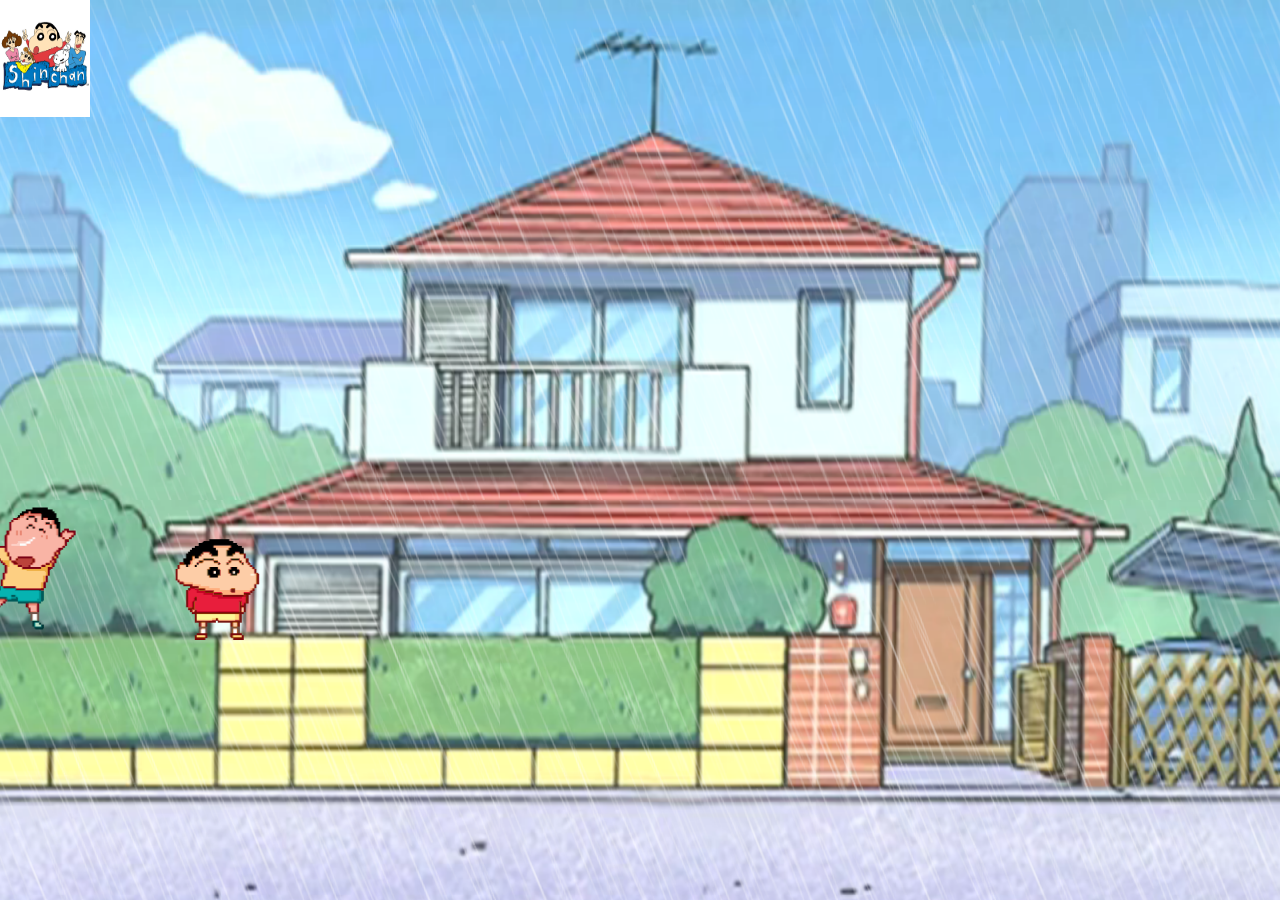
<file: index.html>
<!DOCTYPE html>
<html lang="en">
    
    <head>
        <meta charset="UTF-8">
        <meta http-equiv="X-UA-Compatible" content="IE=edge">
        <meta name="viewport" content="width=device-width, initial-scale=1.0">
        <title>Shinchan Animation</title>
        <link rel="stylesheet" href="css/style.css">
        <link rel="shortcut icon" href="img/fav.png" type="image/x-icon">
        <script src="script.js"></script>
        
</head>

<body>
    
    <div class="headimg">
        <img src="img/head-img.jpg" alt="">
    </div>
    <nav>
        <a href="https://www.google.com/">
            <button>Visit Google</button>
            
            <a class="button1" href="about.html" target="_blank"> About</a>
            <a class="button2" href="comic.html" target="_blank"> Comic</a>
        </a>
    </nav>
    
    <a href="https://www.google.com/">
        <button></button>
    </a>
    
    
    <marquee scrollamount='38' direction="right">
        <img class="image" width="15%" src="img/Boo.gif" alt="">
        <img class="image" width="15%" src="img/shinchan.gif" alt="">
    </marquee>
    
    
</body>

</html>
</file>
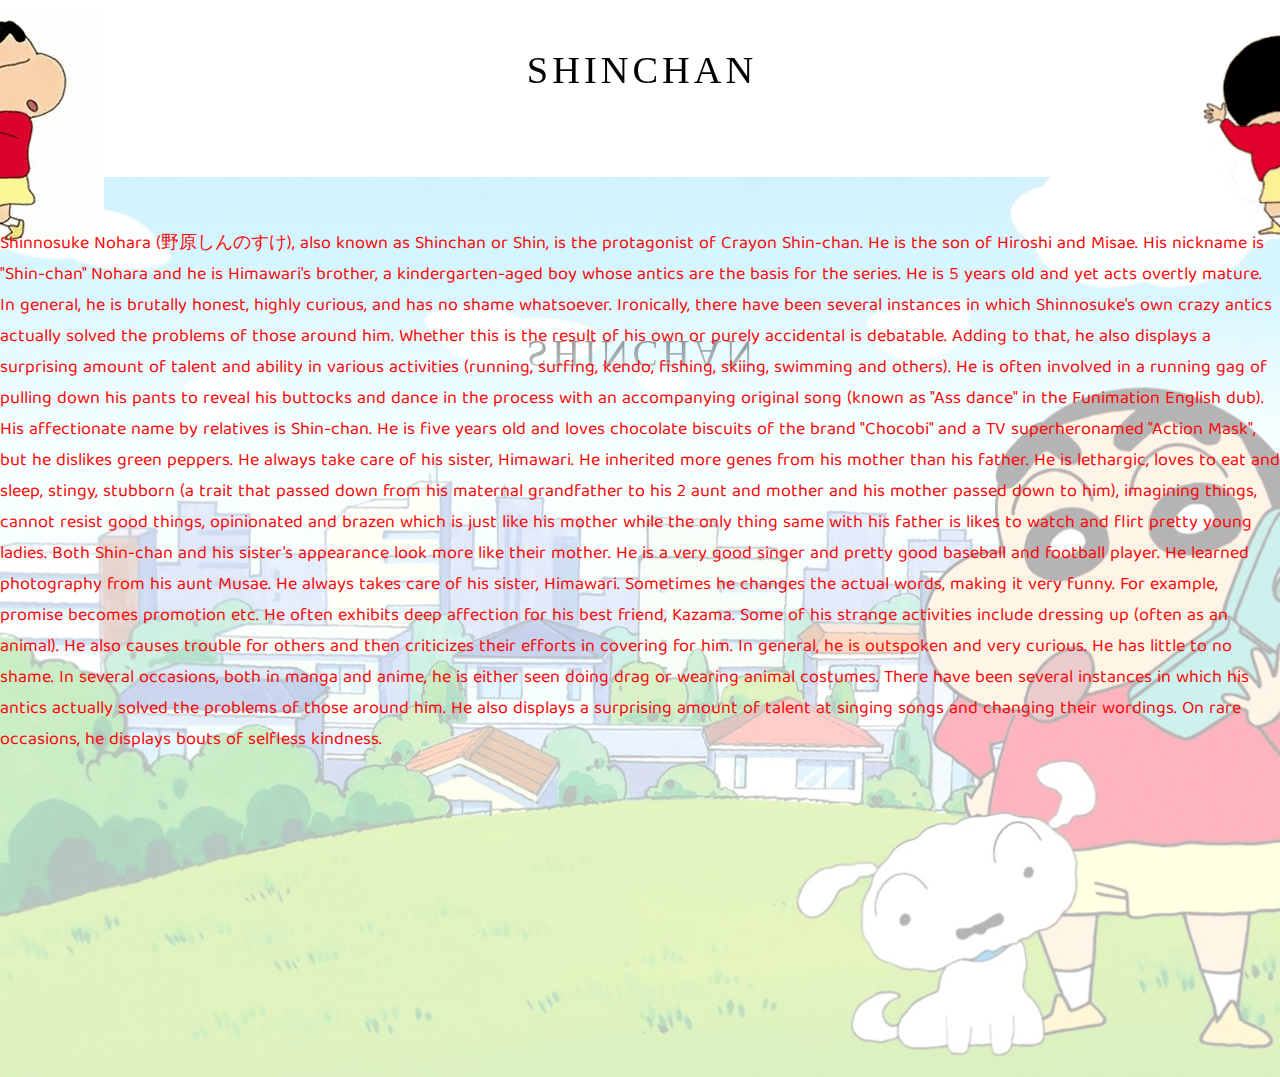
<file: about.html>
<!DOCTYPE html>
<html lang="en">

<head>
    <meta charset="UTF-8">
    <meta http-equiv="X-UA-Compatible" content="IE=edge">
    <meta name="viewport" content="width=device-width, initial-scale=1.0">
    <title>About</title>
    <link rel="stylesheet" href="css/style2.css">
    <link rel="shortcut icon" href="img/fav.png" type="image/x-icon">
</head>

<body>
    <div class="wave">
        <span style="--i:1;">S</span>
        <span style="--i:2;">H</H1></span>
        <span style="--i:3;">I</span>
        <span style="--i:4;">N</span>
        <span style="--i:5;">C</span>
        <span style="--i:6;">H</span>
        <span style="--i:7;">A</span>
        <span style="--i:8;">N</span>
    </div>


    <div class="left">
        <img id="shin" src="img/shinchan3.gif" alt="shinchan">
    </div>

    <div class="right">
        <img src="img/shinchan2.gif" alt="shinchan">
    </div>



    <div class="container">
        Shinnosuke Nohara (野原しんのすけ), also known as Shinchan or Shin, is the protagonist of Crayon Shin-chan. He is the
        son of
        Hiroshi and Misae. His nickname is "Shin-chan" Nohara and he is Himawari's brother, a kindergarten-aged boy
        whose antics
        are the basis for the series.
        He is 5 years old and yet acts overtly mature. In general, he is brutally honest, highly curious, and has no
        shame
        whatsoever. Ironically, there have been several instances in which Shinnosuke's own crazy antics actually solved
        the
        problems of those around him. Whether this is the result of his own or purely accidental is debatable. Adding to
        that,
        he also displays a surprising amount of talent and ability in various activities (running, surfing, kendo,
        fishing,
        skiing, swimming and others).

        He is often involved in a running gag of pulling down his pants to reveal his buttocks and dance in the process
        with an
        accompanying original song (known as "Ass dance" in the Funimation English dub). His affectionate name by
        relatives is
        Shin-chan. He is five years old and loves chocolate biscuits of the brand "Chocobi" and a TV superheronamed
        "Action
        Mask", but he dislikes green peppers. He always take care of his sister, Himawari. He inherited more genes from
        his
        mother than his father. He is lethargic, loves to eat and sleep, stingy, stubborn (a trait that passed down from
        his
        maternal grandfather to his 2 aunt and mother and his mother passed down to him), imagining things, cannot
        resist good
        things, opinionated and brazen which is just like his mother while the only thing same with his father is likes
        to watch
        and flirt pretty young ladies. Both Shin-chan and his sister's appearance look more like their mother. He is a
        very good
        singer and pretty good baseball and football player. He learned photography from his aunt Musae. He always takes
        care of
        his sister, Himawari. Sometimes he changes the actual words, making it very funny. For example, promise becomes
        promotion etc. He often exhibits deep affection for his best friend, Kazama. Some of his strange activities
        include
        dressing up (often as an animal). He also causes trouble for others and then criticizes their efforts in
        covering for
        him. In general, he is outspoken and very curious. He has little to no shame. In several occasions, both in
        manga and
        anime, he is either seen doing drag or wearing animal costumes. There have been several instances in which his
        antics
        actually solved the problems of those around him. He also displays a surprising amount of talent at singing
        songs and
        changing their wordings. On rare occasions, he displays bouts of selfless kindness.


    </div>

    <script src="script.js"></script>

</body>

</html>
</file>
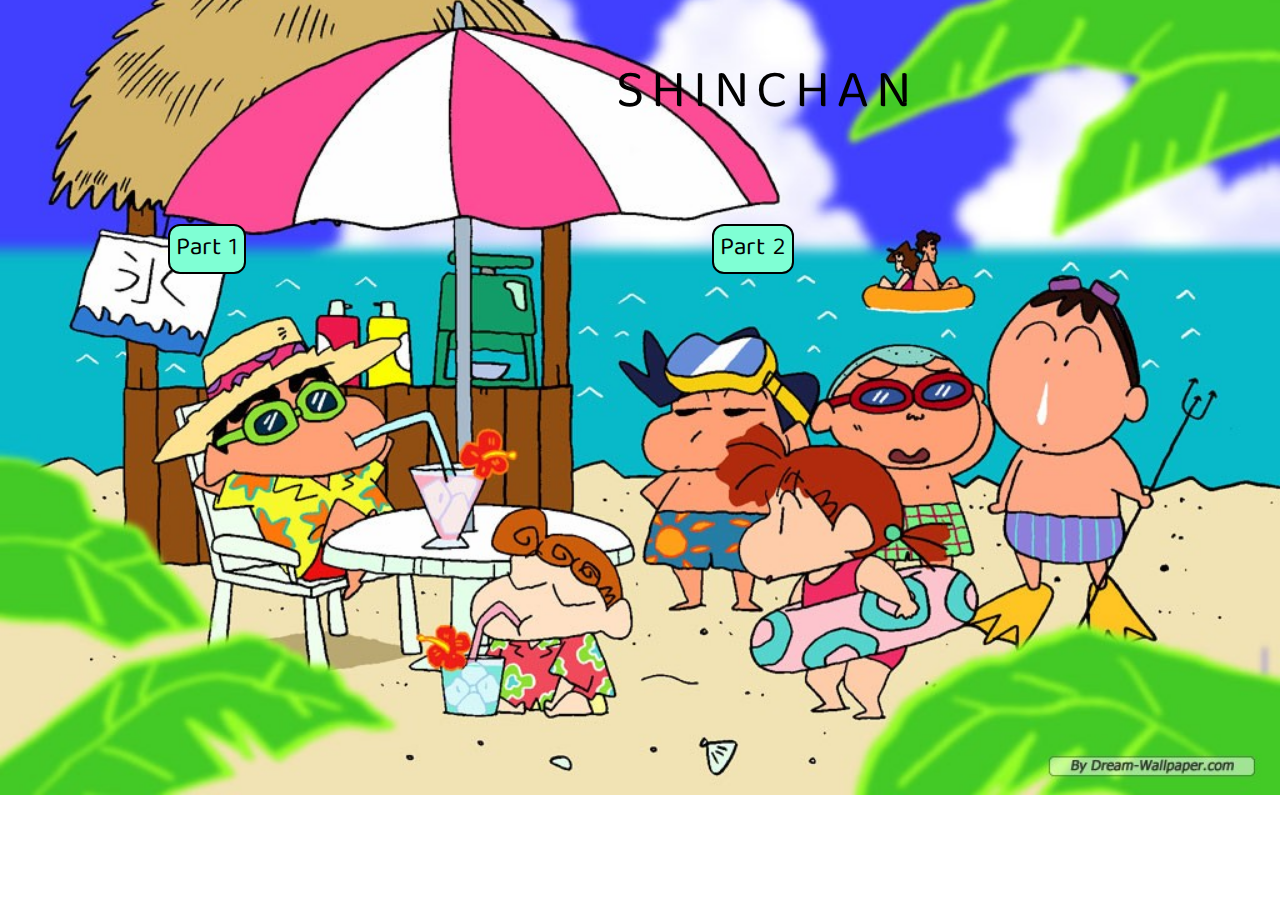
<file: comic.html>
<!DOCTYPE html>
<html>

<head>
    <title>Comic</title>
    <link rel="shortcut icon" href="img/fav.png" type="image/x-icon">
    <link rel="stylesheet" href="css/style3.css">

</head>

<body>
    <div class="wave">
        <span style="--i:1;">S</span>
        <span style="--i:2;">H</H1></span>
        <span style="--i:3;">I</span>
        <span style="--i:4;">N</span>
        <span style="--i:5;">C</span>
        <span style="--i:6;">H</span>
        <span style="--i:7;">A</span>
        <span style="--i:8;">N</span>
    </div>

    <div class="container">

        <div>
            <button class="button1"> Part 1</button>
        </div>

        <iframe class="part1" width="560" height="315" src="https://www.youtube.com/embed/nRB-yZgKPFo"
            title="YouTube video player" frameborder="0"
            allow="accelerometer; autoplay; clipboard-write; encrypted-media; gyroscope; picture-in-picture"
            allowfullscreen></iframe>

        <div class="secound">

            <div>
                <button class="same"> Part 2</button>
            </div>

            <iframe class="part2" width="560" height="315" src="https://www.youtube.com/embed/aS44aIu-zww"
                title="YouTube video player" frameborder="0"
                allow="accelerometer; autoplay; clipboard-write; encrypted-media; gyroscope; picture-in-picture"
                allowfullscreen></iframe>

            <script src="script.js"></script>
        </div>
    </div>

</body>

</html>
</file>
<file: css/style.css>
@import url('https://fonts.googleapis.com/css2?family=Baloo+Tamma+2:wght@700&display=swap');

body {
  padding: 0;
  margin: 0;
  background: url("../img/house.png") no-repeat;
  background-size: 100% 100%;
  background-attachment: fixed;
  overflow: hidden;
}

.image {
  margin-top: 432px;
}

body::before {
  content: "";
  position: absolute;
  height: 100%;
  width: 100%;
  background: url("../img/rain.png");
  animation: rain 0.2s linear infinite;

}

.headimg img {
  position: absolute;
  height: 13%;
  width: 7%;
  animation: color-change 1s linear infinite;
}

.button1 {
  position: absolute;
  background: aquamarine;
  text-decoration: none;
  font-family: "Baloo Tamma 2", cursive;
  cursor: pointer;
  font-size: 20px;
  border-radius: 11px;
  border: 2px solid black;
  margin-left: 80rem;
  margin-top: 14px;
  padding: 2.5px;
}

.button1:hover {

  font-size: 24px;
  animation: color-change 1s linear infinite;
  
}
.button2 {
  position: absolute;
  background: aquamarine;
  text-decoration: none;
  font-family: "Baloo Tamma 2", cursive;
  cursor:pointer;
  font-size: 20px;
  border-radius: 11px;
  border: 2px solid black;
  margin-left: 10rem;
  margin-left: 85rem;
  margin-top: 14px;
  padding: 2.5px;
 
}

.button2:hover {

  font-size: 24px;
  animation: color-change 1s linear infinite;
}

@keyframes rain {
  0% {
    background-position: 0% 0%;
  }

  100% {
    background-position: 20% 100%;
  }
}

@keyframes color-change {
  0%,
  100% {
    filter: hue-rotate(0deg);
  }

  50% {
    filter: hue-rotate(360deg);
  }
}
</file>
<file: css/style2.css>
@import url("https://fonts.googleapis.com/css2?family=Baloo+Tamma+2:wght@700&display=swap");
body {
  display: flex;
  justify-content: center;
  align-items: center;
  overflow: hidden;
}

body::before {
  content: "";
  position: absolute;
  height: 100%;
  width: 100%;
  background: url(../img/background2.jpg) no-repeat center center/cover;
  margin-top: 65em;
  opacity: 0.30;
}

.wave {
  position: relative;
  -webkit-box-reflect: below 12px linear-gradient(transparent, rgba(0, 0, 0.2));
}

.wave span {
  position: relative;
  display: inline-block;
  font-size: 2.4em;
  text-transform: uppercase;
  animation: animate 1s ease-in-out infinite;
  animation-delay: calc(0.1s * var(--i));
  margin-bottom: 114px;
  margin-top: 2.5rem;
}

.container {
  position: absolute;
  margin-top: 850px;
  font-family: "Baloo Tamma 2", cursive;
  font-size: 18px;
  color: #fc0707;
  margin-bottom: 80px;
}

.left {
  position: absolute;
  margin-left: -82rem;
  margin-top: 3rem;
}

.right {
  position: absolute;
  margin-right: -82rem;
  margin-top: 3rem;
}

@keyframes animate {
  0% {
    transform: translateY(0px);
  }
  20% {
    transform: translateY(-20px);
  }
  40%, 100% {
    transform: translateY(0px);
  }
}
</file>
<file: css/style3.css>
@import url("https://fonts.googleapis.com/css2?family=Baloo+Tamma+2:wght@700&display=swap");
body {
    background: url(../img/background.jpg)no-repeat center center/cover;
}

.container {
    display: flex;
    flex-direction: row;
    margin-left: 10rem;
}

.button1 {
    display: block;
    border: 2px solid black;
    background: aquamarine;
    font-family: 'Baloo Tamma 2', cursive;
    border-radius: 12px;
    cursor: pointer;
    font-size: 25px;
    position: absolute;
    margin-top: -2rem;
}

.same {
    display: block;
    border: 2px solid black;
    background: aquamarine;
    font-family: 'Baloo Tamma 2', cursive;
    border-radius: 12px;
    cursor: pointer;
    font-size: 25px;
    position: absolute;
    margin-top: -4rem;
    margin-left: 10rem;
}

.part1 {
    margin-top: 3rem;
}

.part2 {
    margin-top: .92rem;
    margin-left: 10rem;
}

.secound {
    margin-left: 2rem;
    margin-top: 2rem;
}

.wave {
    position: relative;
    margin-left: 38rem;
    font-size: 1.4rem;
    font-family: 'Baloo Tamma 2', cursive;
}

.wave span {
    position: relative;
    display: inline-block;
    font-size: 2.4em;
    text-transform: uppercase;
    animation: animate 1s ease-in-out infinite;
    animation-delay: calc(0.1s * var(--i));
    margin-bottom: 114px;
    margin-top: 2.5rem;
}

@keyframes animate {
    0% {
        transform: translateY(0px);
    }
    20% {
        transform: translateY(-20px);
    }
    40%, 100% {
        transform: translateY(0px);
    }
}
</file>
